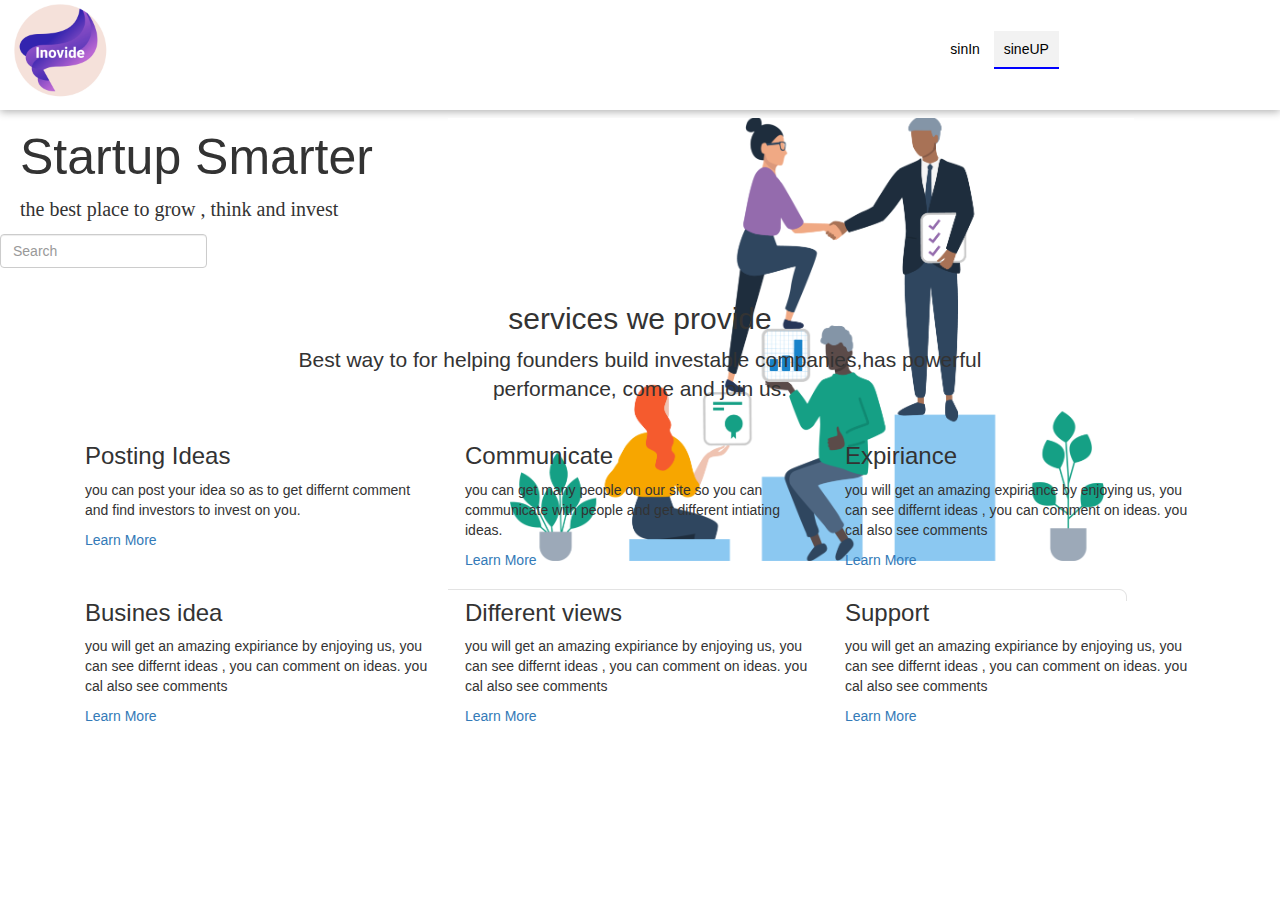
<file: templates/index.html>
<html>

<head>
        <link rel="icon" type="image/png" href="logo.png">
        <link  rel = "stylesheet" href = "../public/css/index.css">

        
        <meta name="viewport" content="width=device-width, initial-scale=1">
        <link rel="stylesheet" href="https://use.fontawesome.com/releases/v5.8.1/css/all.css" integrity="sha384-50oBUHEmvpQ+1lW4y57PTFmhCaXp0ML5d60M1M7uH2+nqUivzIebhndOJK28anvf" crossorigin="anonymous">
        <link rel="stylesheet" href="https://maxcdn.bootstrapcdn.com/bootstrap/3.4.0/css/bootstrap.min.css">
       <script src="https://ajax.googleapis.com/ajax/libs/jquery/3.4.1/jquery.min.js"></script>
        <script src="https://maxcdn.bootstrapcdn.com/bootstrap/3.4.0/js/bootstrap.min.js"></script>


</head>
<body>

        <nav>
                <div id="nav" style="padding-top:0px; padding-left:10px">
                    <img src="logo.png" style="width: 100; height: 100;" >
                    <ul style="width:75%" >
                      <li ><a  href= "index.html">sinIn</a></li>
                      <li ><a class="active" href= "#">sineUP</a></li>
                      
                    </ul>
                </div>
                
            </nav>


            <section id="next">
                <h3>Startup Smarter</h3>
                <p>the best place to grow , think and invest</p>

                <img src="support.PNG">

                <form class="form-inline active-cyan-3 active-cyan-4">
                  <i class="fas fa-search" aria-hidden="true"></i>
                  <input class="form-control form-control-sm ml-3 w-75" type="text" placeholder="Search"
                    aria-label="Search">
                </form>




            </section>


            <!--<section id="discribe">
                <h3 > Helping founders build investable companies </h3>
                <p>Mission-critical business tools. Powerful performance benchmarks. 
                Trusted fundraising recommendations.<br> Gust supports you at every point along your entrepreneurial 
                journey so when it’s time to raise money, you have <br>the best shot at investment. Get started on the path
                 to fundraising success:  </p>




            </section>-->

        <section class="last">
          <div class="container">
            <div class="row mb30">
              <div class="col-md-8 col-md-offset-2 probootstrap-section-heading text-center">
                <h2>services we provide</h2>
                <p class="lead">Best way to for helping founders build investable companies,has powerful performance, come and join us.</p>
                
            </div>
            </div>
            <div id="circle">
            <div class="col-md-4">
              <div class="service left-icon probootstrap-animate">
                <div class="icon">
                  <i class="fas fa-plus"></i>
                </div>
                <div class="text">
                  <h3>Posting Ideas</h3>
                  <p>you can post your idea so as to get differnt comment and find investors to invest on you.</p>
                  <p><a href="#" class="link-with-icon">Learn More <i class=" icon-chevron-right"></i></a></p>
                </div>  
              </div>
            </div>
            </div>

            <div class="col-md-4">
              <div class="service left-icon probootstrap-animate">
                <div class="icon">
                  <i class="fas fa-users"></i>
                </div>
                <div class="text">
                  <h3>Communicate</h3>
                  <p>you can get many people on our site so  you can communicate with people and get different intiating ideas.</p>
                  <p><a href="#" class="link-with-icon">Learn More <i class=" icon-chevron-right"></i></a></p>
                </div>  
              </div>
            </div>

            <div class="col-md-4">
              <div class="service left-icon probootstrap-animate">
                <div class="icon">
 
                  <i class="fas fa-user-tie"></i>
                </div>
                <div class="text">
                  <h3>Expiriance</h3>
                  <p>you will get an amazing expiriance by enjoying us, you can see differnt ideas , you can comment on ideas. you cal also see comments </p>
                  <p><a href="#" class="link-with-icon">Learn More <i class=" icon-chevron-right"></i></a></p>
                </div>  
              </div>
            </div>
          

            <div class="col-md-4">
              <div class="service left-icon probootstrap-animate">
                <div class="icon">
                  <i class="fas fa-address-card"></i>
                </div>
                <div class="text">
                  <h3>Busines idea</h3>
                  <p>you will get an amazing expiriance by enjoying us, you can see differnt ideas , you can comment on ideas. you cal also see comments </p>
                  <p><a href="#" class="link-with-icon">Learn More <i class=" icon-chevron-right"></i></a></p>
                </div>  
              </div>
            </div>
          
            <div class="col-md-4">
              <div class="service left-icon probootstrap-animate">
                <div class="icon">
                  <i class="far fa-lightbulb"></i>
                </div>
                <div class="text">
                  <h3>Different views</h3>
                  <p>you will get an amazing expiriance by enjoying us, you can see differnt ideas , you can comment on ideas. you cal also see comments </p>
                  <p><a href="#" class="link-with-icon">Learn More <i class=" icon-chevron-right"></i></a></p>
                </div>  
              </div>
            </div>
          
            <div class="col-md-4">
              <div class="service left-icon probootstrap-animate">
                <div class="icon">
                  <i class="fas fa-question-circle"></i>
                </div>
                <div class="text">
                  <h3>Support</h3>
                  <p>you will get an amazing expiriance by enjoying us, you can see differnt ideas , you can comment on ideas. you cal also see comments </p>
                  <p><a href="#" class="link-with-icon">Learn More <i class=" icon-chevron-right"></i></a></p>
                </div>  
              </div>
            </div>
          
          
          
          
          
        </section>




    </body>




</html>
</file>
<file: public/css/index.css>
body{
	background-color: white;

}
nav{
	margin: 0px; 
	box-shadow: 0px 2px 8px 0px rgba(0,0,0,.3); 
}
nav ul>li{
	display: inline; 

}

nav ul a{
	padding: 1rem;
	color: black; 
    text-decoration: none; 
    font-family: Impact, Haettenschweiler, 'Arial Narrow Bold', sans-serif;
}
nav ul a.active,nav ul a:active{
	border-bottom: 2px solid blue;
	background: rgba(0,0,0,.05);  
}
nav ul a:hover{
	background: rgba(0,0,0,.1); 
}

nav>#nav{
	padding: 1rem;
	background: white; 
	
	margin: 0px; 
}
nav>#nav ul{
	text-align: right;
	display: inline-block; 
}
#next h3{
    font-size: 50px;
    font-family: Impact, 'Haettenschweiler', 'Arial Narrow Bold', sans-serif;
    padding-left: 20px;


}
#next p{
    padding-left: 20px;
    font-size: 20px;
    position: relative;
    margin-top: 0%;
    font-family:Cambria, Cochin, Georgia, Times, 'Times New Roman', serif

    
}
#next img {
    position: absolute;
    margin-left: 35%;
    margin-top: -9%;


}
#discribe h3{
    position: absolute;
    margin-top: 35%;
    padding-left: 30%;
    font-size: 30px;


}
#discribe p{
    position: absolute;
    margin-top: 38%;
    padding-left: 15%;
    font-size: 21px;



}
.service .row{
    position: absolute;
    margin-top: 50%;
    


}
</file>
